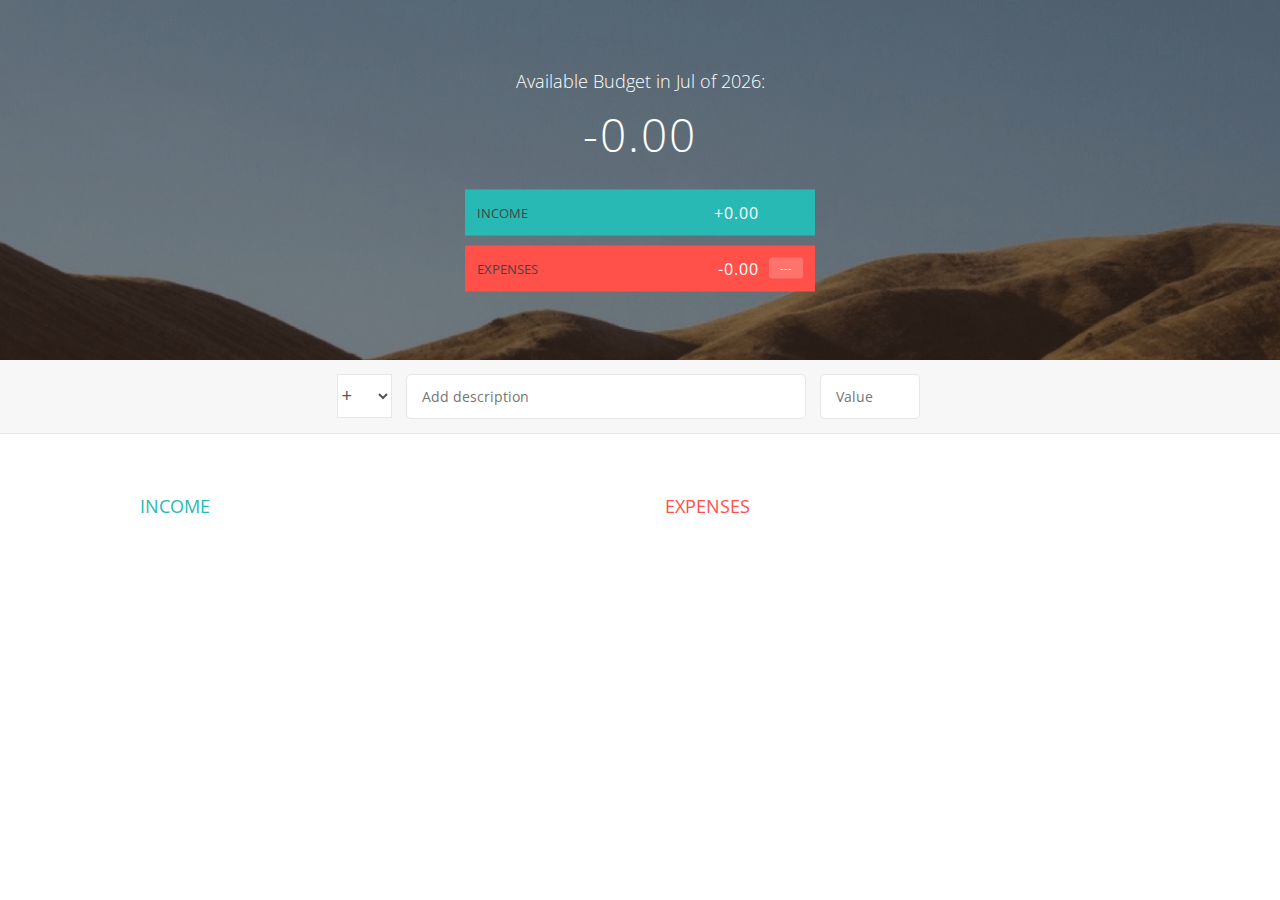
<file: Budget_app_Project/index.html>
<!DOCTYPE html>
<html lang="en">
    <head>
        <meta charset="UTF-8">
        <link href="https://fonts.googleapis.com/css?family=Open+Sans:100,300,400,600" rel="stylesheet" type="text/css">
        <link href="http://code.ionicframework.com/ionicons/2.0.1/css/ionicons.min.css" rel="stylesheet" type="text/css">
        <link type="text/css" rel="stylesheet" href="style.css">
        <title>Budgety</title>
    </head>
    <body>
        
        <div class="top">
            <div class="budget">
                <div class="budget__title">
                    Available Budget in <span class="budget__title--month">%Month%</span>:
                </div>
                
                <div class="budget__value">+ 2,345.64</div>
                
                <div class="budget__income clearfix">
                    <div class="budget__income--text">Income</div>
                    <div class="right">
                        <div class="budget__income--value">+ 4,300.00</div>
                        <div class="budget__income--percentage">&nbsp;</div>
                    </div>
                </div>
                
                <div class="budget__expenses clearfix">
                    <div class="budget__expenses--text">Expenses</div>
                    <div class="right clearfix">
                        <div class="budget__expenses--value">- 1,954.36</div>
                        <div class="budget__expenses--percentage">45%</div>
                    </div>
                </div>
            </div>
        </div>
        
        
        
        <div class="bottom">
            <div class="add">
                <div class="add__container">
                    <select class="add__type">
                        <option value="inc" selected>+</option>
                        <option value="exp">-</option>
                    </select>
                    <input type="text" class="add__description" placeholder="Add description">
                    <input type="number" class="add__value" placeholder="Value">
                    <button class="add__btn"><i class="ion-ios-checkmark-outline"></i></button>
                </div>
            </div>
            
            <div class="container clearfix">
                <div class="income">
                    <h2 class="icome__title">Income</h2>
                    
                    <div class="income__list">
                       
                        <!--
                        <div class="item clearfix" id="income-0">
                            <div class="item__description">Salary</div>
                            <div class="right clearfix">
                                <div class="item__value">+ 2,100.00</div>
                                <div class="item__delete">
                                    <button class="item__delete--btn"><i class="ion-ios-close-outline"></i></button>
                                </div>
                            </div>
                        </div>
                        
                        <div class="item clearfix" id="income-1">
                            <div class="item__description">Sold car</div>
                            <div class="right clearfix">
                                <div class="item__value">+ 1,500.00</div>
                                <div class="item__delete">
                                    <button class="item__delete--btn"><i class="ion-ios-close-outline"></i></button>
                                </div>
                            </div>
                        </div>
                        -->
                        
                    </div>
                </div>
                
                
                
                <div class="expenses">
                    <h2 class="expenses__title">Expenses</h2>
                    
                    <div class="expenses__list">
                       
                        <!--
                        <div class="item clearfix" id="expense-0">
                            <div class="item__description">Apartment rent</div>
                            <div class="right clearfix">
                                <div class="item__value">- 900.00</div>
                                <div class="item__percentage">21%</div>
                                <div class="item__delete">
                                    <button class="item__delete--btn"><i class="ion-ios-close-outline"></i></button>
                                </div>
                            </div>
                        </div>

                        <div class="item clearfix" id="expense-1">
                            <div class="item__description">Grocery shopping</div>
                            <div class="right clearfix">
                                <div class="item__value">- 435.28</div>
                                <div class="item__percentage">10%</div>
                                <div class="item__delete">
                                    <button class="item__delete--btn"><i class="ion-ios-close-outline"></i></button>
                                </div>
                            </div>
                        </div>
                        -->
                        
                    </div>
                </div>
            </div>
            
            
        </div>
        
        <script src="app.js"></script>
    </body>
</html>
</file>
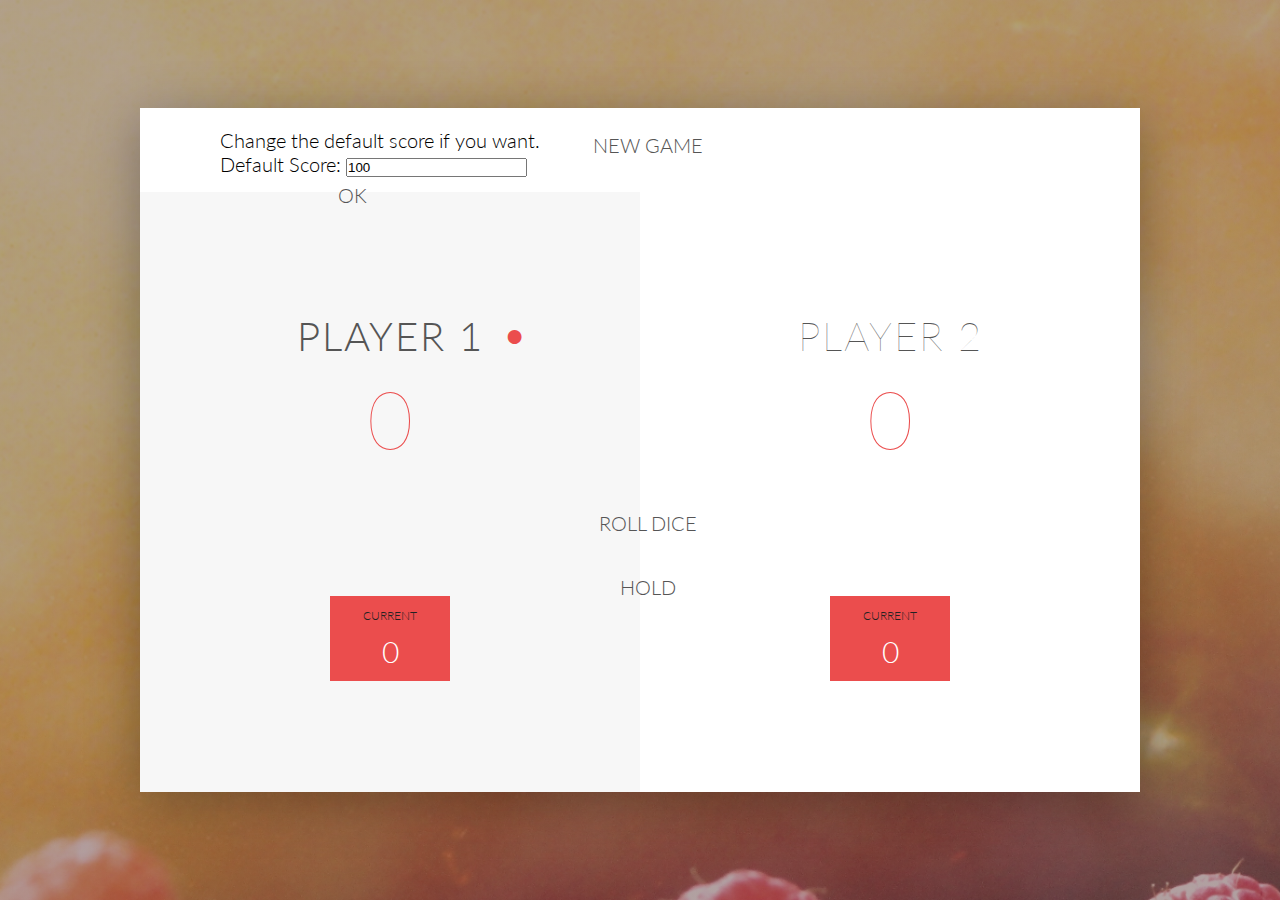
<file: challenge3/index.html>
<!DOCTYPE html>
<html lang="en">
    <head>
        <meta charset="UTF-8">
        <link href="https://fonts.googleapis.com/css?family=Lato:100,300,600" rel="stylesheet" type="text/css">
        <link href="http://code.ionicframework.com/ionicons/2.0.1/css/ionicons.min.css" rel="stylesheet" type="text/css">
        <link type="text/css" rel="stylesheet" href="style.css">
        
        <title>Pig Game</title>
    </head>

    <body>
        <div class="wrapper clearfix">
            <div class="text-score" id="choose-score">
                <p>Change the default score if you want.</p>
                Default Score: <input type="text" id="text_score" value="100">
                <!-- <p><button type="button" onclick="myFunction()">[OK]</button></p> -->
                <button class="btn-ok"><i class="ion-ios-game-controller-a"></i>OK</button>
                <p id="default-value"></p>
            </div>
            <div class="player-0-panel active">
                <div class="player-name" id="name-0">Player 1</div>
                <div class="player-score" id="score-0">43</div>
                <div class="player-current-box">
                    <div class="player-current-label">Current</div>
                    <div class="player-current-score" id="current-0">11</div>
                </div>
            </div>
            
            <div class="player-1-panel">
                <div class="player-name" id="name-1">Player 2</div>
                <div class="player-score" id="score-1">72</div>
                <div class="player-current-box">
                    <div class="player-current-label">Current</div>
                    <div class="player-current-score" id="current-1">0</div>
                </div>
            </div>
            
            <button class="btn-new"><i class="ion-ios-plus-outline"></i>New game</button>
            <button class="btn-roll"><i class="ion-ios-loop"></i>Roll dice</button>
            <button class="btn-hold"><i class="ion-ios-download-outline"></i>Hold</button>
            
            <img src="dice-5.png" alt="Dice" class="dice">
        </div>
        
        <!-- <script src="app.js"></script> -->
        <!-- <script src="challenge1.js"></script> -->
        <script src="challenge2.js"></script>

    </body>
</html>
</file>
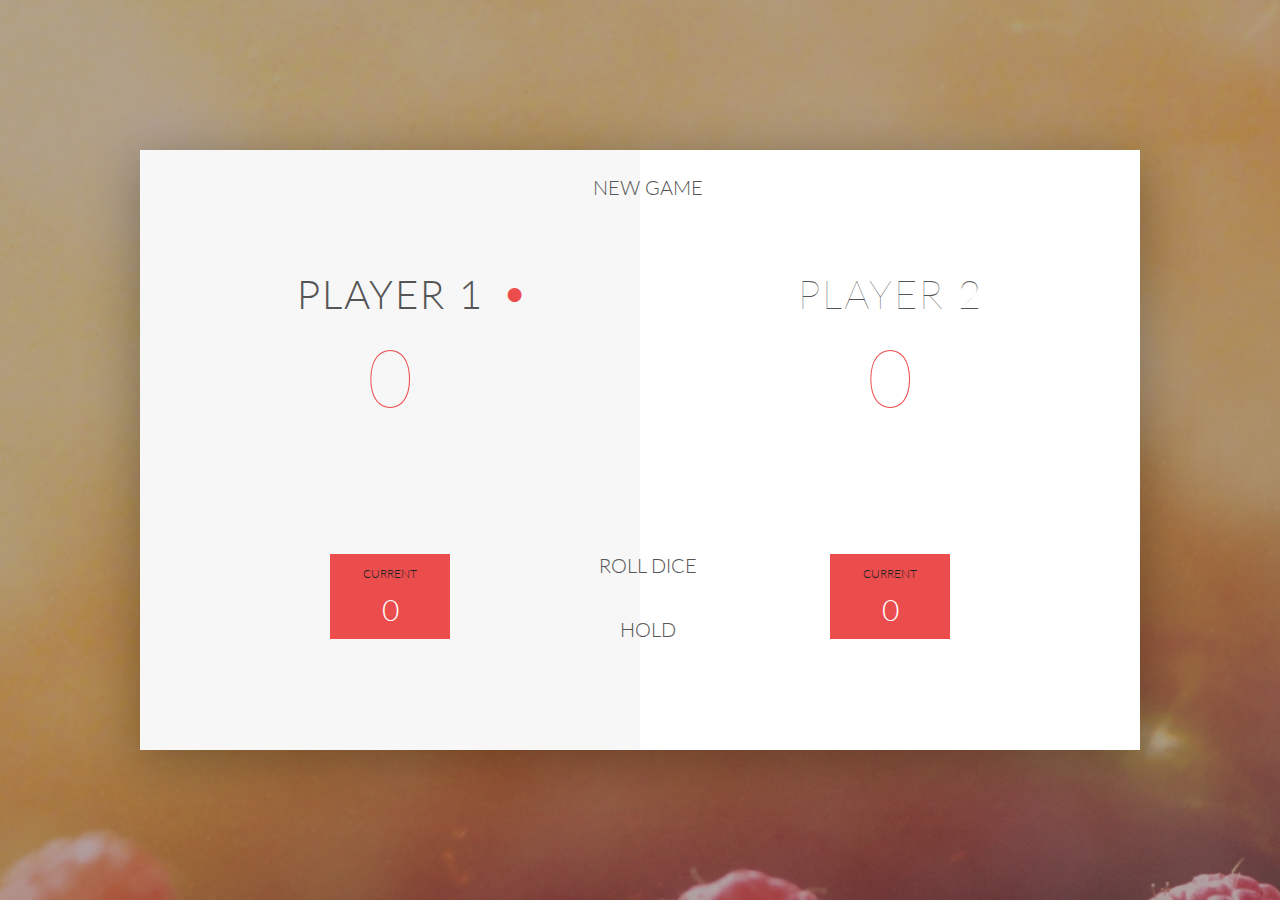
<file: challenge3/Challenge1/index.html>
<!DOCTYPE html>
<html lang="en">
    <head>
        <meta charset="UTF-8">
        <link href="https://fonts.googleapis.com/css?family=Lato:100,300,600" rel="stylesheet" type="text/css">
        <link href="http://code.ionicframework.com/ionicons/2.0.1/css/ionicons.min.css" rel="stylesheet" type="text/css">
        <link type="text/css" rel="stylesheet" href="style.css">
        
        <title>Pig Game</title>
    </head>

    <body>
        <div class="wrapper clearfix">
            <div class="player-0-panel active">
                <div class="player-name" id="name-0">Player 1</div>
                <div class="player-score" id="score-0">43</div>
                <div class="player-current-box">
                    <div class="player-current-label">Current</div>
                    <div class="player-current-score" id="current-0">11</div>
                </div>
            </div>
            
            <div class="player-1-panel">
                <div class="player-name" id="name-1">Player 2</div>
                <div class="player-score" id="score-1">72</div>
                <div class="player-current-box">
                    <div class="player-current-label">Current</div>
                    <div class="player-current-score" id="current-1">0</div>
                </div>
            </div>
            
            <button class="btn-new"><i class="ion-ios-plus-outline"></i>New game</button>
            <button class="btn-roll"><i class="ion-ios-loop"></i>Roll dice</button>
            <button class="btn-hold"><i class="ion-ios-download-outline"></i>Hold</button>
            
            <img src="dice-5.png" alt="Dice" class="dice">
        </div>
        
        <!-- <script src="app.js"></script> -->
        <script src="challenge1.js"></script>
    </body>
</html>
</file>
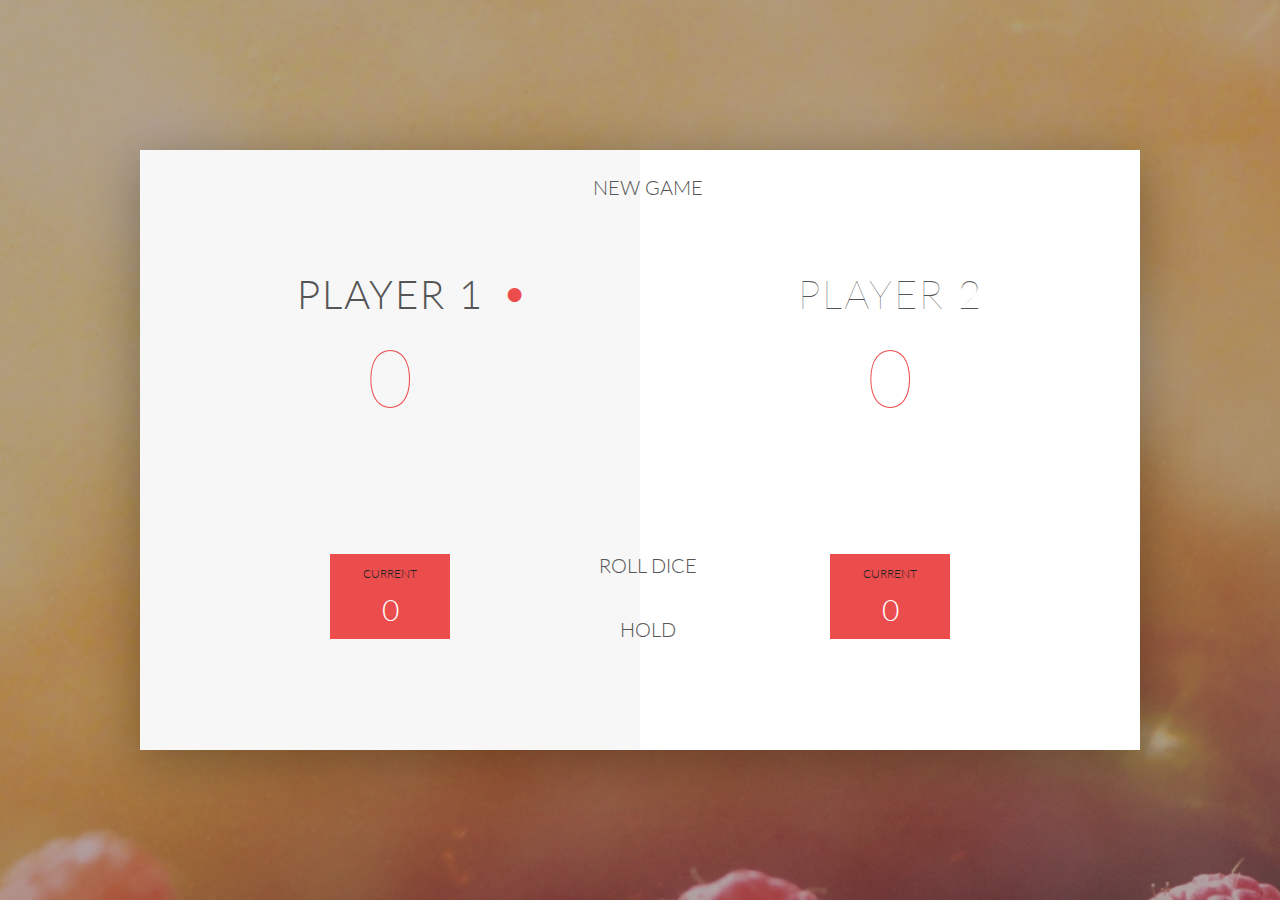
<file: challenge3/Challenge3/index.html>
<!DOCTYPE html>
<html lang="en">
    <head>
        <meta charset="UTF-8">
        <link href="https://fonts.googleapis.com/css?family=Lato:100,300,600" rel="stylesheet" type="text/css">
        <link href="http://code.ionicframework.com/ionicons/2.0.1/css/ionicons.min.css" rel="stylesheet" type="text/css">
        <link type="text/css" rel="stylesheet" href="style.css">
        
        <title>Pig Game</title>
    </head>

    <body>
        <div class="wrapper clearfix">
            <div class="player-0-panel active">
                <div class="player-name" id="name-0">Player 1</div>
                <div class="player-score" id="score-0">43</div>
                <div class="player-current-box">
                    <div class="player-current-label">Current</div>
                    <div class="player-current-score" id="current-0">11</div>
                </div>
            </div>
            
            <div class="player-1-panel">
                <div class="player-name" id="name-1">Player 2</div>
                <div class="player-score" id="score-1">72</div>
                <div class="player-current-box">
                    <div class="player-current-label">Current</div>
                    <div class="player-current-score" id="current-1">0</div>
                </div>
            </div>
            
            <button class="btn-new"><i class="ion-ios-plus-outline"></i>New game</button>
            <button class="btn-roll"><i class="ion-ios-loop"></i>Roll dice</button>
            <button class="btn-hold"><i class="ion-ios-download-outline"></i>Hold</button>
            
            <img src="dice-1.png" alt="Dice" class="dice">
            <img src='dice-6.png' alt='Dice2' class='dice2'>
        </div>
        
        <!-- <script src="app.js"></script> -->
        <script src="challenge3.js"></script>
    </body>
</html>
</file>
<file: Budget_app_Project/style.css>
/**********************************************
*** GENERAL
**********************************************/

* {
    margin: 0;
    padding: 0;
    box-sizing: border-box;
}

.clearfix::after {
    content: "";
    display: table;
    clear: both;
}

body {
    color: #555;
    font-family: Open Sans;
    font-size: 16px;
    position: relative;
    height: 100vh;
    font-weight: 400;
}

.right { float: right; }
.red { color: #FF5049 !important; }
.red-focus:focus { border: 1px solid #FF5049 !important; }

/**********************************************
*** TOP PART
**********************************************/

.top {
    height: 40vh;
    background-image: linear-gradient(rgba(0, 0, 0, 0.35), rgba(0, 0, 0, 0.35)), url(back.png);
    background-size: cover;
    background-position: center;
    position: relative;
}

.budget {
    position: absolute;
    width: 350px;
    top: 50%;
    left: 50%;
    transform: translate(-50%, -50%);
    color: #fff;
}

.budget__title {
    font-size: 18px;
    text-align: center;
    margin-bottom: 10px;
    font-weight: 300;
}

.budget__value {
    font-weight: 300;
    font-size: 46px;
    text-align: center;
    margin-bottom: 25px;
    letter-spacing: 2px;
}

.budget__income,
.budget__expenses {
    padding: 12px;
    text-transform: uppercase;
}

.budget__income {
    margin-bottom: 10px;
    background-color: #28B9B5;
}

.budget__expenses {
    background-color: #FF5049;
}

.budget__income--text,
.budget__expenses--text {
    float: left;
    font-size: 13px;
    color: #444;
    margin-top: 2px;
}

.budget__income--value,
.budget__expenses--value {
    letter-spacing: 1px;
    float: left;
}

.budget__income--percentage,
.budget__expenses--percentage {
    float: left;
    width: 34px;
    font-size: 11px;
    padding: 3px 0;
    margin-left: 10px;
}

.budget__expenses--percentage {
    background-color: rgba(255, 255, 255, 0.2);
    text-align: center;
    border-radius: 3px;
}


/**********************************************
*** BOTTOM PART
**********************************************/

/***** FORM *****/
.add {
    padding: 14px;
    border-bottom: 1px solid #e7e7e7;
    background-color: #f7f7f7;
}

.add__container {
    margin: 0 auto;
    text-align: center;
}

.add__type {
    width: 55px;
    border: 1px solid #e7e7e7;
    height: 44px;
    font-size: 18px;
    color: inherit;
    background-color: #fff;
    margin-right: 10px;
    font-weight: 300;
    transition: border 0.3s;
}

.add__description,
.add__value {
    border: 1px solid #e7e7e7;
    background-color: #fff;
    color: inherit;
    font-family: inherit;
    font-size: 14px;
    padding: 12px 15px;
    margin-right: 10px;
    border-radius: 5px;
    transition: border 0.3s;
}

.add__description { width: 400px;}
.add__value { width: 100px;}

.add__btn {
    font-size: 35px;
    background: none;
    border: none;
    color: #28B9B5;
    cursor: pointer;
    display: inline-block;
    vertical-align: middle;
    line-height: 1.1;
    margin-left: 10px;
}

.add__btn:active { transform: translateY(2px); }

.add__type:focus,
.add__description:focus,
.add__value:focus {
    outline: none;
    border: 1px solid #28B9B5;
}

.add__btn:focus { outline: none; }

/***** LISTS *****/
.container {
    width: 1000px;
    margin: 60px auto;
}

.income {
    float: left;
    width: 475px;
    margin-right: 50px;
}

.expenses {
    float: left;
    width: 475px;
}

h2 {
    text-transform: uppercase;
    font-size: 18px;
    font-weight: 400;
    margin-bottom: 15px;
}

.icome__title { color: #28B9B5; }
.expenses__title { color: #FF5049; }

.item {
    padding: 13px;
    border-bottom: 1px solid #e7e7e7;
}

.item:first-child { border-top: 1px solid #e7e7e7; }
.item:nth-child(even) { background-color: #f7f7f7; }

.item__description {
    float: left;
}

.item__value {
    float: left;
    transition: transform 0.3s;
}

.item__percentage {
    float: left;
    margin-left: 20px;
    transition: transform 0.3s;
    font-size: 11px;
    background-color: #FFDAD9;
    padding: 3px;
    border-radius: 3px;
    width: 32px;
    text-align: center;
}

.income .item__value,
.income .item__delete--btn {
    color: #28B9B5;
}

.expenses .item__value,
.expenses .item__percentage,
.expenses .item__delete--btn {
    color: #FF5049;
}


.item__delete {
    float: left;
}

.item__delete--btn {
    font-size: 22px;
    background: none;
    border: none;
    cursor: pointer;
    display: inline-block;
    vertical-align: middle;
    line-height: 1;
    display: none;
}

.item__delete--btn:focus { outline: none; }
.item__delete--btn:active { transform: translateY(2px); }

.item:hover .item__delete--btn { display: block; }
.item:hover .item__value { transform: translateX(-20px); }
.item:hover .item__percentage { transform: translateX(-20px); }


.unpaid {
    background-color: #FFDAD9 !important;
    cursor: pointer;
    color: #FF5049;

}

.unpaid .item__percentage { box-shadow: 0 2px 6px 0 rgba(0, 0, 0, 0.1); }
.unpaid:hover .item__description { font-weight: 900; }
</file>
<file: challenge3/style.css>
/**********************************************
*** GENERAL
**********************************************/

* {
    margin: 0;
    padding: 0;
    box-sizing: border-box;
}

.clearfix::after {
    content: "";
    display: table;
    clear: both;
}

body {
    background-image: linear-gradient(rgba(62, 20, 20, 0.4), rgba(62, 20, 20, 0.4)), url(back.jpg);
    background-size: cover;
    background-position: center;
    font-family: Lato;
    font-weight: 300;
    position: relative;
    height: 100vh;
    color: #555;
}

.wrapper {
    width: 1000px;
    position: absolute;
    top: 50%;
    left: 50%;
    transform: translate(-50%, -50%);
    background-color: #fff;
    box-shadow: 0px 10px 50px rgba(0, 0, 0, 0.3);
    overflow: hidden;
}

.player-0-panel,
.player-1-panel {
    width: 50%;
    float: left;
    height: 600px;
    padding: 100px;
}



/**********************************************
*** PLAYERS
**********************************************/

.player-name {
    font-size: 40px;
    text-align: center;
    text-transform: uppercase;
    letter-spacing: 2px;
    font-weight: 100;
    margin-top: 20px;
    margin-bottom: 10px;
    position: relative;
}

.player-score {
    text-align: center;
    font-size: 80px;
    font-weight: 100;
    color: #EB4D4D;
    margin-bottom: 130px;
}
.text-score {
    text-align: top-left;
    font-size: 20px;
    font-weight: auto;
    color: black;
    margin-bottom: 15px;
    padding-left: 4em;
    padding-top: 1em;
}


.active { background-color: #f7f7f7; }
.active .player-name { font-weight: 300; }

.active .player-name::after {
    content: "\2022";
    font-size: 47px;
    position: absolute;
    color: #EB4D4D;
    top: -7px;
    right: 10px;
}

.player-current-box {
    background-color: #EB4D4D;
    color: #fff;
    width: 40%;
    margin: 0 auto;
    padding: 12px;
    text-align: center;
}

.player-current-label {
    text-transform: uppercase;
    margin-bottom: 10px;
    font-size: 12px;
    color: #222;
}

.player-current-score {
    font-size: 30px;
}

button {
    position: absolute;
    width: 200px;
    left: 50%;
    transform: translateX(-50%);
    color: #555;
    background: none;
    border: none;
    font-family: Lato;
    font-size: 20px;
    text-transform: uppercase;
    cursor: pointer;
    font-weight: 300;
    transition: background-color 0.3s, color 0.3s;
}

button:hover { font-weight: 600; }
button:hover i { margin-right: 20px; }

button:focus {
    outline: none;
}

i {
    color: #EB4D4D;
    display: inline-block;
    margin-right: 15px;
    font-size: 25px;
    line-height: 1;
    vertical-align: text-top;
    margin-top: -4px;
    transition: margin 0.3s;
}
.btn-new { top: 25px;}
.btn-roll { top: 403px;}
.btn-hold { top: 467px;}
.btn-ok { left: 205px; top: 75px;}


.dice {
    position: absolute;
    left: 50%;
    top: 178px;
    transform: translateX(-50%);
    height: 100px;
    box-shadow: 0px 10px 60px rgba(0, 0, 0, 0.10);
}

.winner { background-color: #f7f7f7; }
.winner .player-name { font-weight: 300; color: #EB4D4D; }
</file>
<file: challenge3/Challenge1/style.css>
/**********************************************
*** GENERAL
**********************************************/

* {
    margin: 0;
    padding: 0;
    box-sizing: border-box;
}

.clearfix::after {
    content: "";
    display: table;
    clear: both;
}

body {
    background-image: linear-gradient(rgba(62, 20, 20, 0.4), rgba(62, 20, 20, 0.4)), url(back.jpg);
    background-size: cover;
    background-position: center;
    font-family: Lato;
    font-weight: 300;
    position: relative;
    height: 100vh;
    color: #555;
}

.wrapper {
    width: 1000px;
    position: absolute;
    top: 50%;
    left: 50%;
    transform: translate(-50%, -50%);
    background-color: #fff;
    box-shadow: 0px 10px 50px rgba(0, 0, 0, 0.3);
    overflow: hidden;
}

.player-0-panel,
.player-1-panel {
    width: 50%;
    float: left;
    height: 600px;
    padding: 100px;
}



/**********************************************
*** PLAYERS
**********************************************/

.player-name {
    font-size: 40px;
    text-align: center;
    text-transform: uppercase;
    letter-spacing: 2px;
    font-weight: 100;
    margin-top: 20px;
    margin-bottom: 10px;
    position: relative;
}

.player-score {
    text-align: center;
    font-size: 80px;
    font-weight: 100;
    color: #EB4D4D;
    margin-bottom: 130px;
}
.text-score {
    text-align: top-left;
    font-size: 20px;
    font-weight: auto;
    color: black;
    margin-bottom: 15px;
    padding-left: 4em;
    padding-top: 1em;
}


.active { background-color: #f7f7f7; }
.active .player-name { font-weight: 300; }

.active .player-name::after {
    content: "\2022";
    font-size: 47px;
    position: absolute;
    color: #EB4D4D;
    top: -7px;
    right: 10px;
}

.player-current-box {
    background-color: #EB4D4D;
    color: #fff;
    width: 40%;
    margin: 0 auto;
    padding: 12px;
    text-align: center;
}

.player-current-label {
    text-transform: uppercase;
    margin-bottom: 10px;
    font-size: 12px;
    color: #222;
}

.player-current-score {
    font-size: 30px;
}

button {
    position: absolute;
    width: 200px;
    left: 50%;
    transform: translateX(-50%);
    color: #555;
    background: none;
    border: none;
    font-family: Lato;
    font-size: 20px;
    text-transform: uppercase;
    cursor: pointer;
    font-weight: 300;
    transition: background-color 0.3s, color 0.3s;
}

button:hover { font-weight: 600; }
button:hover i { margin-right: 20px; }

button:focus {
    outline: none;
}

i {
    color: #EB4D4D;
    display: inline-block;
    margin-right: 15px;
    font-size: 25px;
    line-height: 1;
    vertical-align: text-top;
    margin-top: -4px;
    transition: margin 0.3s;
}
.btn-new { top: 25px;}
.btn-roll { top: 403px;}
.btn-hold { top: 467px;}
.btn-ok { left: 205px; top: 75px;}


.dice {
    position: absolute;
    left: 50%;
    top: 178px;
    transform: translateX(-50%);
    height: 100px;
    box-shadow: 0px 10px 60px rgba(0, 0, 0, 0.10);
}

.winner { background-color: #f7f7f7; }
.winner .player-name { font-weight: 300; color: #EB4D4D; }
</file>
<file: challenge3/Challenge3/style.css>
/**********************************************
*** GENERAL
**********************************************/

* {
    margin: 0;
    padding: 0;
    box-sizing: border-box;
}

.clearfix::after {
    content: "";
    display: table;
    clear: both;
}

body {
    background-image: linear-gradient(rgba(62, 20, 20, 0.4), rgba(62, 20, 20, 0.4)), url(back.jpg);
    background-size: cover;
    background-position: center;
    font-family: Lato;
    font-weight: 300;
    position: relative;
    height: 100vh;
    color: #555;
}

.wrapper {
    width: 1000px;
    position: absolute;
    top: 50%;
    left: 50%;
    transform: translate(-50%, -50%);
    background-color: #fff;
    box-shadow: 0px 10px 50px rgba(0, 0, 0, 0.3);
    overflow: hidden;
}

.player-0-panel,
.player-1-panel {
    width: 50%;
    float: left;
    height: 600px;
    padding: 100px;
}



/**********************************************
*** PLAYERS
**********************************************/

.player-name {
    font-size: 40px;
    text-align: center;
    text-transform: uppercase;
    letter-spacing: 2px;
    font-weight: 100;
    margin-top: 20px;
    margin-bottom: 10px;
    position: relative;
}

.player-score {
    text-align: center;
    font-size: 80px;
    font-weight: 100;
    color: #EB4D4D;
    margin-bottom: 130px;
}

.active { background-color: #f7f7f7; }
.active .player-name { font-weight: 300; }

.active .player-name::after {
    content: "\2022";
    font-size: 47px;
    position: absolute;
    color: #EB4D4D;
    top: -7px;
    right: 10px;
}

.player-current-box {
    background-color: #EB4D4D;
    color: #fff;
    width: 40%;
    margin: 0 auto;
    padding: 12px;
    text-align: center;
}

.player-current-label {
    text-transform: uppercase;
    margin-bottom: 10px;
    font-size: 12px;
    color: #222;
}

.player-current-score {
    font-size: 30px;
}

button {
    position: absolute;
    width: 200px;
    left: 50%;
    transform: translateX(-50%);
    color: #555;
    background: none;
    border: none;
    font-family: Lato;
    font-size: 20px;
    text-transform: uppercase;
    cursor: pointer;
    font-weight: 300;
    transition: background-color 0.3s, color 0.3s;
}

button:hover { font-weight: 600; }
button:hover i { margin-right: 20px; }

button:focus {
    outline: none;
}

i {
    color: #EB4D4D;
    display: inline-block;
    margin-right: 15px;
    font-size: 25px;
    line-height: 1;
    vertical-align: text-top;
    margin-top: -4px;
    transition: margin 0.3s;
}
.btn-new { top: 25px;}
.btn-roll { top: 403px;}
.btn-hold { top: 467px;}


.dice {
    position: absolute;
    left: 50%;
    top: 120px;
    transform: translateX(-50%);
    height: 100px;
    box-shadow: 0px 10px 60px rgba(0, 0, 0, 0.10);
}
.dice2 {
    position: absolute;
    left: 50%;
    top: 240px;
    transform: translateX(-50%);
    height: 100px;
    box-shadow: 0px 10px 60px rgba(0, 0, 0, 0.10);
}

.winner { background-color: #f7f7f7; }
.winner .player-name { font-weight: 300; color: #EB4D4D; }
</file>
